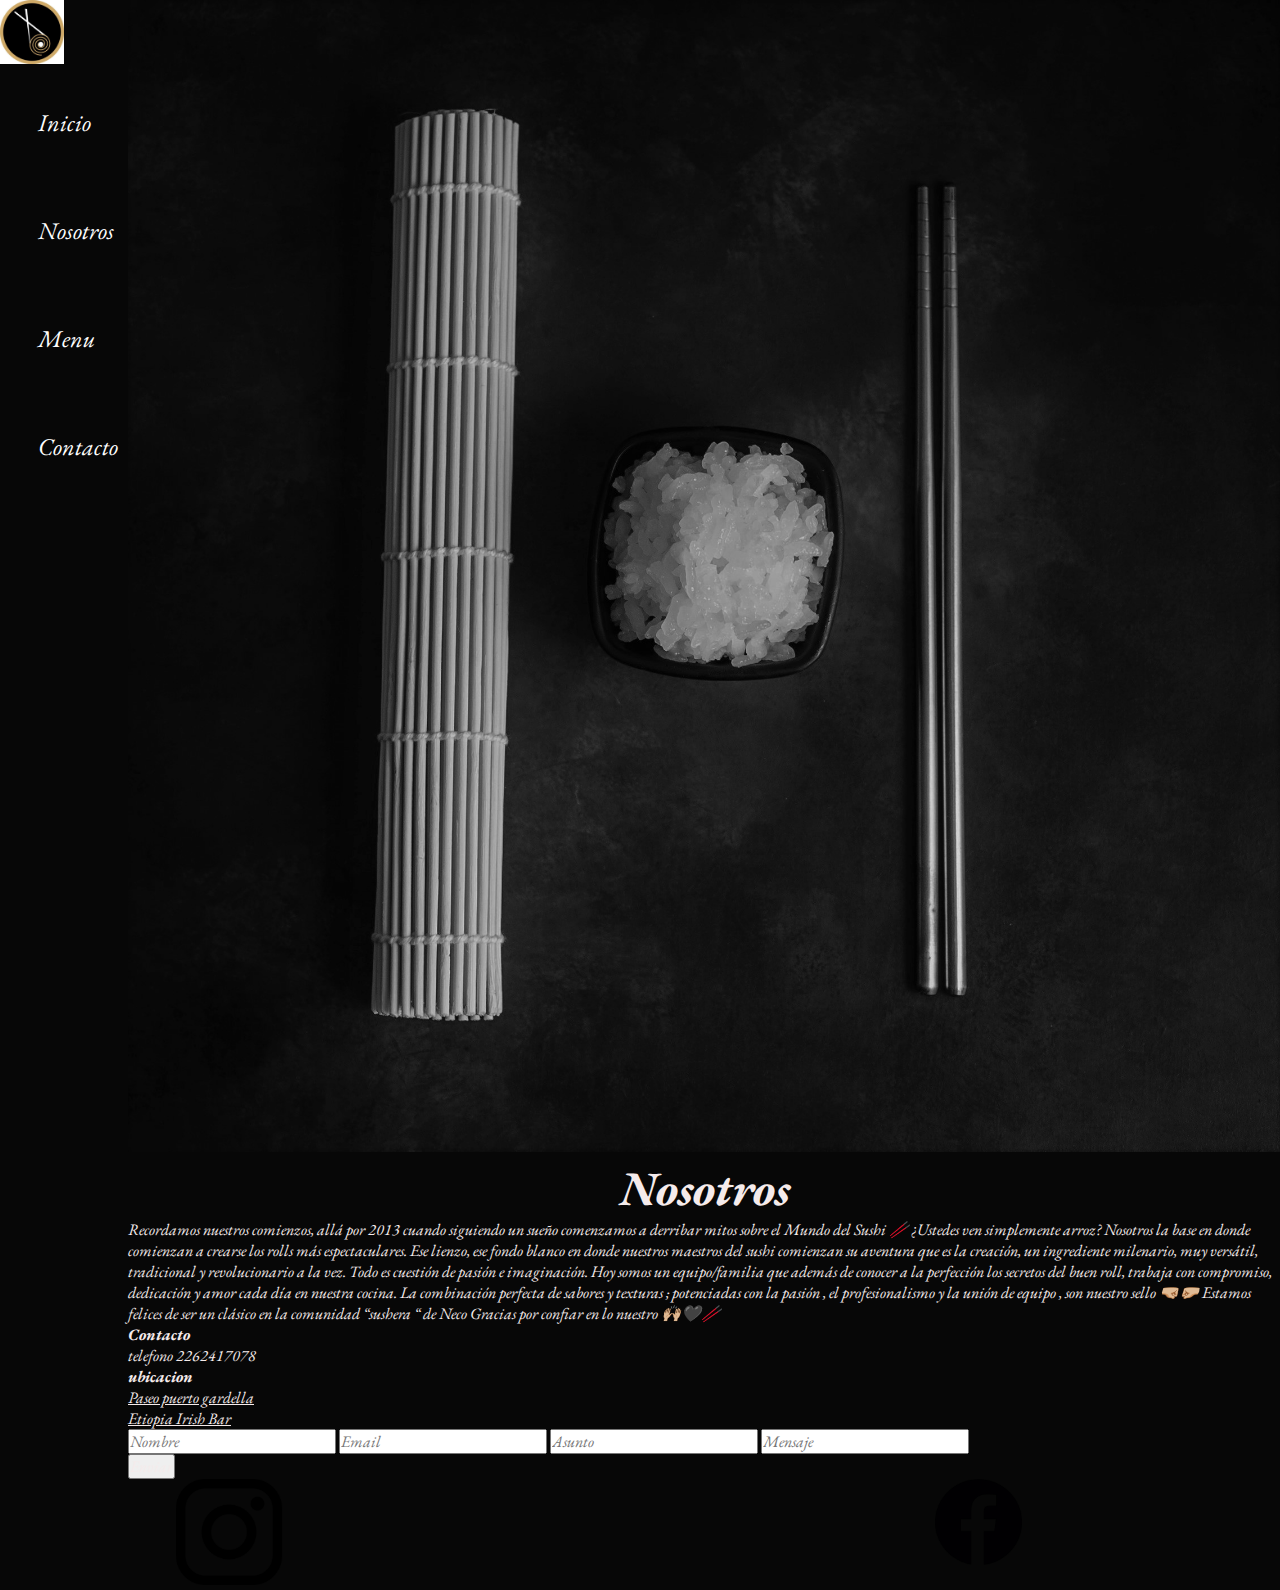
<file: index.html>
<!DOCTYPE html>
<html lang="en">
<head>
	<meta charset="UTF-8">
	<meta name="viewport" content="width=device-width, initial-scale=1.0">
	<title>Sushi House</title>
	<link rel="shortcut icon" type="text/css" href="img/logo.jpg">
	<link rel="stylesheet" href="css/style.css">
</head>
<body>
	<div class="contenedor">
	<nav id="nav" >
		<a href="index.html">
		<img class="imagenLogo" src="img/logo.jpg" alt="logo de Sushi House">
		</a>

		<ul>

			<li class="rotate"><a href="index.html">Inicio</a></li>

			<li class="rotate"><a href="#nosotros">Nosotros</a></li>

			<li class="rotate"><a href="views/menu.html">Menu</a></li>

			<li class="rotate"><a href="#contacto">Contacto</a></li>

		</ul>

	</nav>
	<header id="header">
			<img class="fotoHeader" src="img/fotoinicio.jpg" alt="arroz, esterilla y palitos">
		</header>

	<main id="main">
		<section class="backGroundNosotros" >
			<div >
			<h3 class="tituloNosotros" id="nosotros">Nosotros</h3>
		</div>

		<div>	
			<p class="infoNosotros">
				Recordamos nuestros comienzos, allá por 2013 cuando siguiendo un sueño comenzamos a derribar mitos sobre el Mundo del Sushi 🥢
¿Ustedes ven simplemente arroz? Nosotros la base en donde comienzan a crearse los rolls más espectaculares.
Ese lienzo, ese fondo blanco en donde nuestros maestros del sushi comienzan su aventura que es la creación, un ingrediente milenario, muy versátil, tradicional y revolucionario a la vez. Todo es cuestión de pasión e imaginación.

Hoy somos un equipo/familia que además de conocer a la perfección los secretos del buen roll, trabaja con compromiso, dedicación y amor cada día en nuestra cocina.

La combinación perfecta de sabores y texturas ; potenciadas con la pasión , el profesionalismo y la unión de equipo , son nuestro sello 🤜🏼🤛🏼

Estamos felices de ser un clásico en la comunidad “sushera “ de Neco

Gracias por confiar en lo nuestro 🙌🏼🖤🥢
			</p>
			</div>


		</section>


		<section id="contacto">
			<h3>Contacto</h3>
			<p>telefono 2262417078</p>
			<h4>ubicacion</h4>
			<p><a href="https://goo.gl/maps/c1NegcRXwJ7ou5LQ7" target="_blank">Paseo puerto gardella</a></p>
			<p><a href="https://goo.gl/maps/kBK5nzjfH7Sxg6uQA" target="_blank">Etiopia Irish Bar</a></p>
		</section>
		<section>
			<form action="envio.php"></form>
			<div>
				<label for="name"></label>
				<input type="text" id="name" placeholder="Nombre">
				<label for="email"></label>
				<input type="email" id="email" placeholder="Email">
				<label for="asunto"></label>
				<input type="text" id="asunto" placeholder="Asunto">
				<label for="mensaje"></label>
				<input type="text" id="mensaje" placeholder="Mensaje">
			</div>
			<input type="submit" value="Enviar">
		</section>
		
	</main>
	<footer id="footer">
		<a href="https://www.instagram.com/sushihousenecochea/" target="_blank">
			<img src="img/fotosfooter/logoinsta.png" alt="logo de instragram">
		</a>
		<a href="https://www.facebook.com/sushihousenecochea" target="_blank">
			<img src="img/fotosfooter/logoface.png" alt="logo de facebook">
		</a>
	</footer>
	</div>
</body>
</html>
</file>
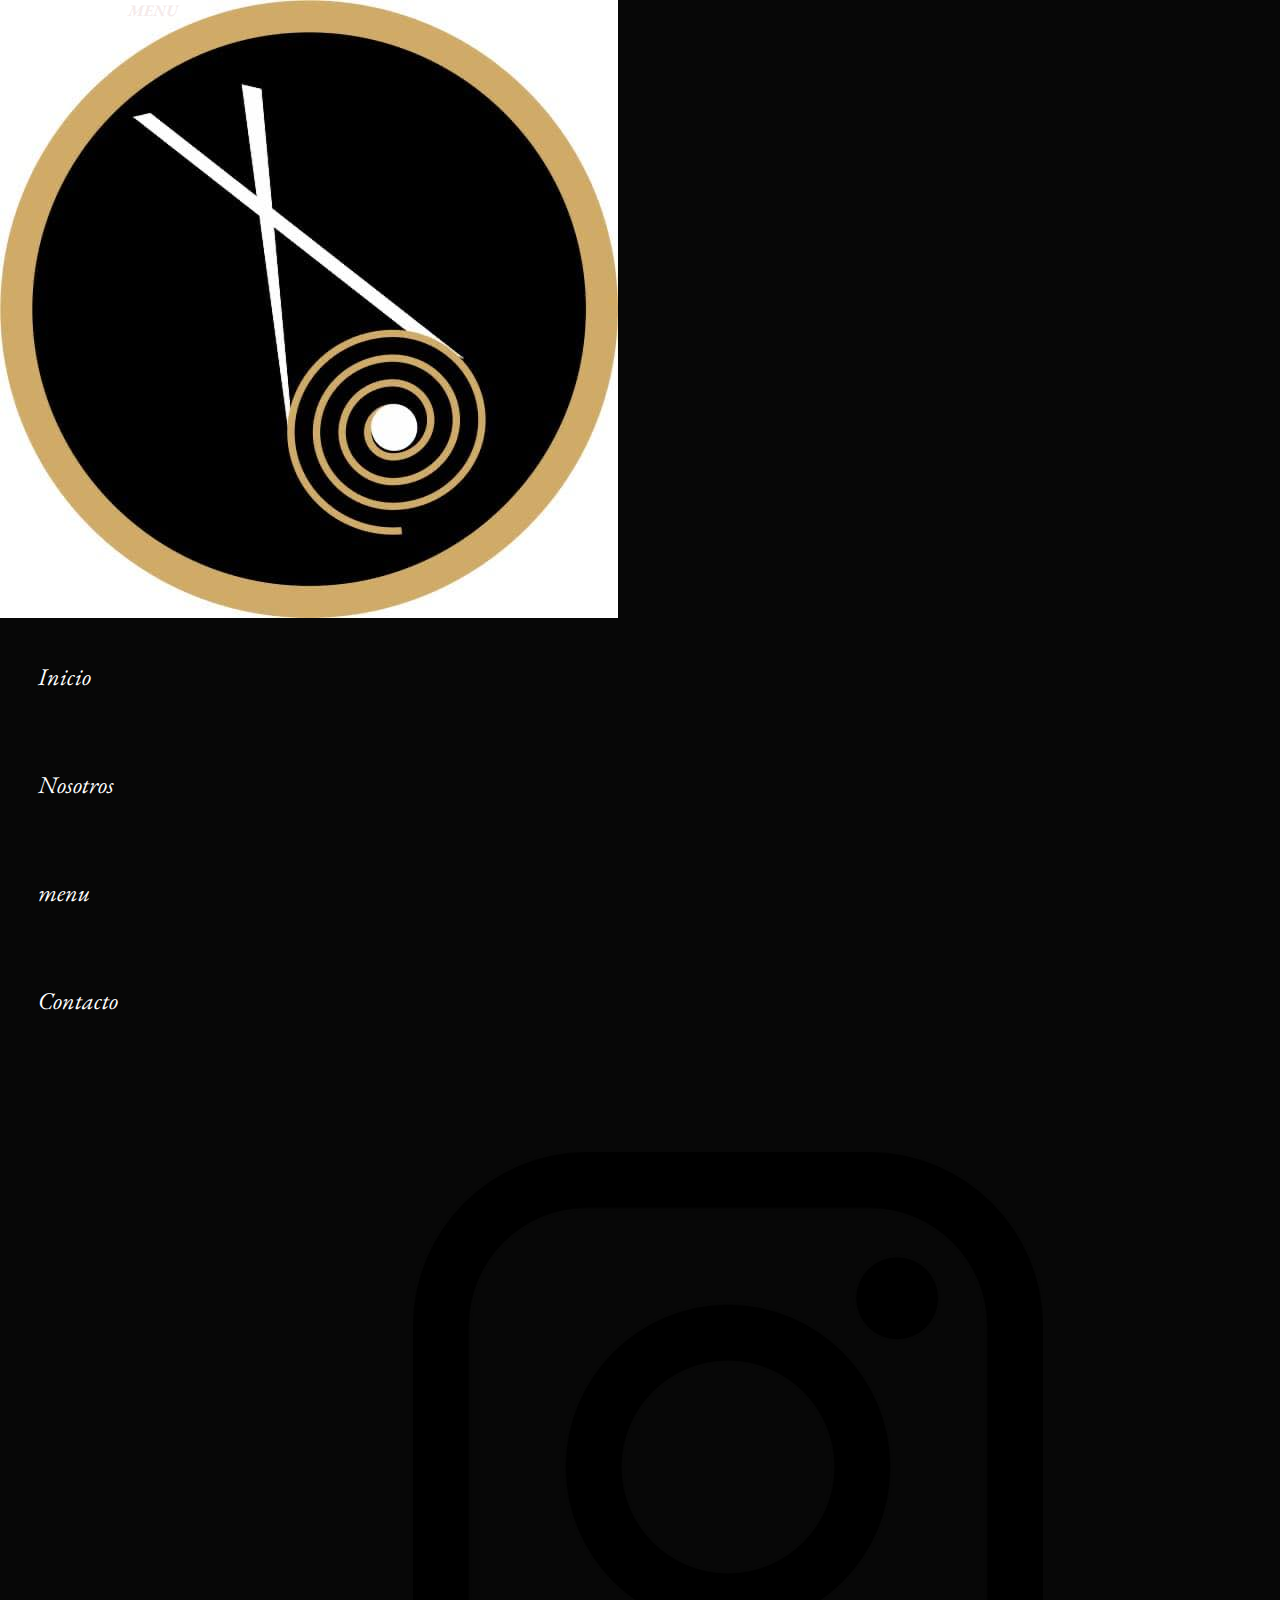
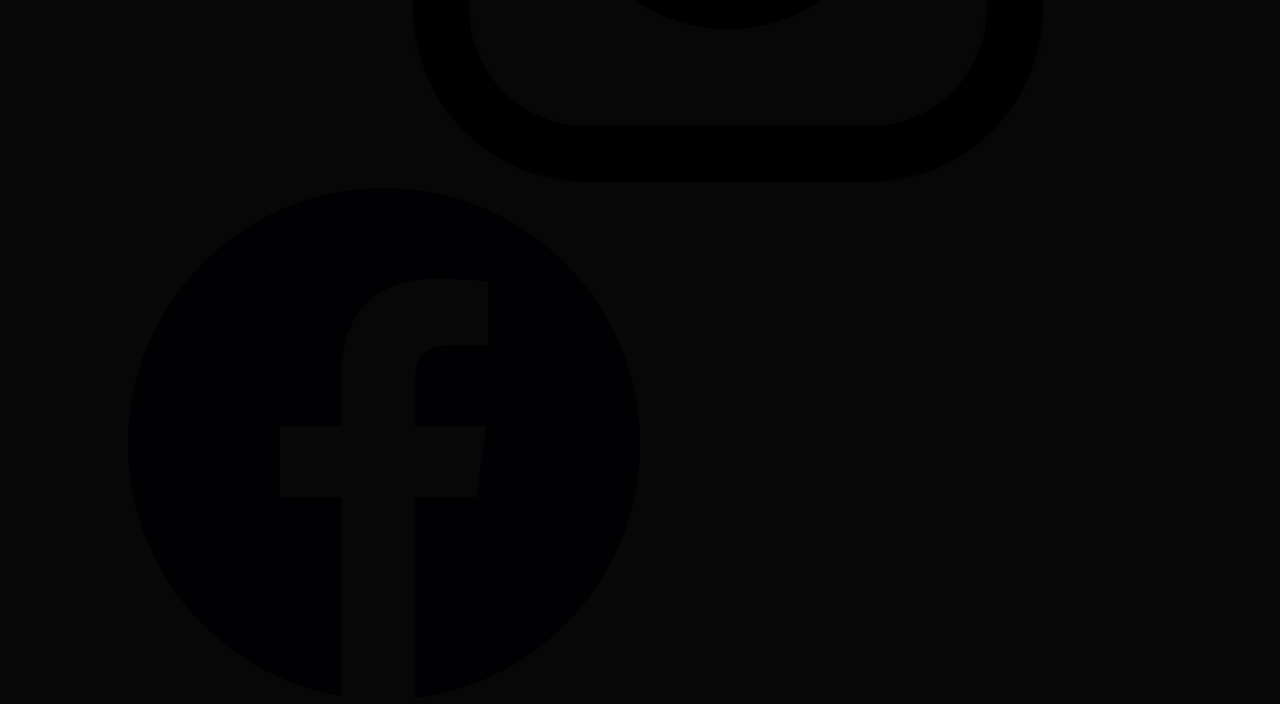
<file: views/menu.html>
<!DOCTYPE html>
<html lang="en">
<head>
	<meta charset="UTF-8">
	<meta name="viewport" content="width=device-width, initial-scale=1.0">
	<title>Sushi House</title>
	<link rel="shortcut icon" type="text/css" href="../img/logo.jpg">
	<link rel="stylesheet" href="../css/menu.css">
</head>
<body>
	<div class="contenedor">
	<nav id="nav">
		<a href="index.html">
		<img src="../img/logo.jpg" alt="logo de Sushi House">
		</a>

		<ul>

			<li><a href="../index.html">Inicio</a></li>

			<li><a href="">Nosotros</a></li>

			<li><a href="../views/menu.html">menu</a></li>

			<li><a href="">Contacto</a></li>

		</ul>

	</nav>
	<header>
		

	</header>
	<main id="menu">
		
		<h1>MENU</h1>

	</main>
	<footer id="footer">
		<a href="https://www.instagram.com/sushihousenecochea/" target="_blank">
			<img src="../img/fotosfooter/logoinsta.png" alt="logo de instragram">
		</a>
		<a href="https://www.facebook.com/sushihousenecochea" target="_blank">
			<img src="../img/fotosfooter/logoface.png" alt="logo de facebook">
		</a>
	</footer>
	</div>

</body>
</html>
</file>
<file: css/style.css>
@import url('https://fonts.googleapis.com/css2?family=EB+Garamond&display=swap');

html{
	font-size: 62.5;	
}


*{
	font-family: 'EB Garamond', serif;
	font-size: 1rem;
	line-height: 1,5rem;
	font-style:	italic;
	padding: 0;
	margin: 0;
	color: #F5EBEB;
}


.contenedor{
	display: grid;
	grid-template-columns: 10% 90%;
	grid-template-rows: repeat(3, auto);
	grid-template-areas: 
	"nav header"
	"nav main"
	"nav footer"



}


#nav{ 
	grid-area: nav;

}

#header{

	grid-area: header;
}

#main{

	grid-area: main;
}

#footer{

	grid-area: footer;

}







body{
	background-color: #070707;
}

nav{
	
}

nav ul{
	display: flex;
	list-style: none;
	flex-direction: column;
	justify-content: flex-start;
	}

nav ul li a{
	display: flex;
	list-style: none;
	text-decoration: none;
	font-size: 1.5rem;
	color: #FFFFFF;	
	margin-right: 30px;
	margin: 30%;



}

.imagenLogo{
	width: 50%;
}


.backGroundNosotros{
	display: flex;
	flex-direction: column;
}

.tituloNosotros{
	font-size: 3rem;
	display: flex;
	justify-content: center;
	
}

.infoNosotros{
	display: flex;
	align-items: center;

}


.tituloMenu{
	display: flex;
	justify-content: center;
	font-size: 3rem;

}


.fotosMenu{
	display: flex;
	justify-content: center;
	flex-wrap:wrap ;
}

.w-25{
	width: 50%;

}

.imgTamaño{
	width: 50%;
}

.fotoHeader{
	width: 100%;
}
	



footer{
	display: flex;
	justify-content: space-between;
}

footer a img{
	width: 25%;
}



@media only screen and (max-width: 768px){

	.contenedor{
		grid-template-columns: 1fr;
		grid-template-rows:repeat(4, auto) ;
		grid-template-areas: 
		"nav" 
		"header" 
		"main" 
		"footer";

	 }


	  nav {
	  	display: flex;
	  	justify-content: space-between;
	  	align-items: center;
	  }

	  nav ul {
	  	
	  	display: flex;

	  }



	}


	 


.rotate:hover{
	transform: rotateZ(-360deg);
	cursor: pointer;
	transition: transform 2s;

}
</file>
<file: css/menu.css>
@import url('https://fonts.googleapis.com/css2?family=EB+Garamond&display=swap');

html{
	font-size: 62.5;	
}




.contenedor{
	display: grid;
	grid-template-columns: 10% 90%;
	grid-template-rows: repeat(2, 1fr);
	grid-template-areas: 
	"nav menu" 
	"nav footer";

}




#nav{
	grid-area: nav ;
}


#menu{
	grid-area: menu;
}

#footer{
	grid-area: footer;
}


*{
	font-family: 'EB Garamond', serif;
	font-size: 1rem;
	line-height: 1,5rem;
	font-style:	italic;
	padding: 0;
	margin: 0;
	color: #F5EBEB;
}

body{
	background-color: #070707;
}

nav{
	
}

nav ul{
	display: flex;
	list-style: none;
	flex-direction: column;
	justify-content: flex-start;
	}

nav ul li a{
	display: flex;
	list-style: none;
	text-decoration: none;
	font-size: 1.5rem;
	color: #FFFFFF;	
	margin-right: 30px;
	margin: 30%;
</file>
